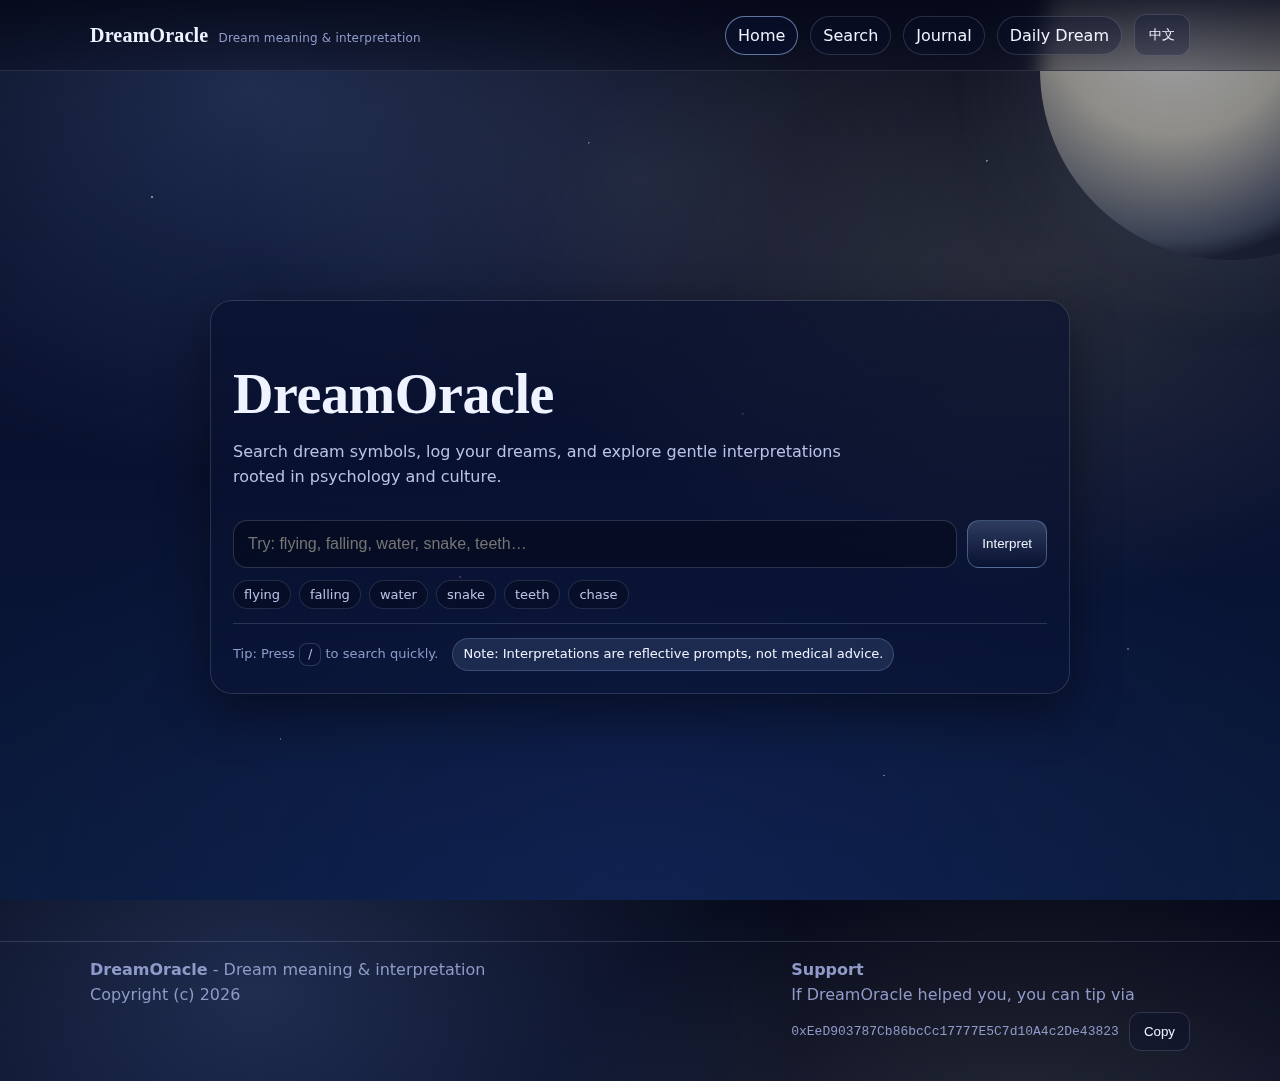
<file: index.html>
<!doctype html>
<html lang="en">
<head>
  <meta charset="utf-8" />
  <meta name="viewport" content="width=device-width, initial-scale=1" />
  <title>DreamOracle 🌙 | Dream Meaning & Interpretation</title>
  <meta name="description" content="DreamOracle helps you explore dream meanings with psychological and cultural interpretations. Search symbols, keep a dream journal, and get a daily prompt." />
  <link rel="stylesheet" href="./assets/css/styles.css" />
</head>
<body>
  <div class="sky" aria-hidden="true"><div class="twinkle"></div></div>
  <div class="moon" aria-hidden="true"></div>

  <header class="header">
    <div class="container">
      <nav class="nav" aria-label="Primary">
        <a class="brand" href="./index.html">
          <span class="name">DreamOracle</span>
          <span class="tag" data-i18n="brand_tag">Dream meaning &amp; interpretation</span>
        </a>
        <div class="navlinks">
          <a class="pill" data-nav="home" href="./index.html" data-i18n="nav_home">Home</a>
          <a class="pill" data-nav="search" href="./search.html" data-i18n="nav_search">Search</a>
          <a class="pill" data-nav="journal" href="./journal.html" data-i18n="nav_journal">Journal</a>
          <a class="pill" data-nav="random" href="./random.html" data-i18n="nav_random">Daily Dream</a>
          <button class="btn secondary" type="button" data-lang-toggle data-i18n-title="nav_lang" title="中文">中文</button>
        </div>
      </nav>
    </div>
  </header>

  <main class="main">
    <div class="container">
      <section class="center">
        <div class="card searchbox fade-in">
          <div class="hero">
            <h1 data-i18n="home_title">DreamOracle</h1>
            <p data-i18n="home_sub">Search dream symbols, log your dreams, and explore gentle interpretations rooted in psychology and culture.</p>
          </div>

          <form class="field" action="./search.html" method="get">
            <input class="input" name="q" autocomplete="off" spellcheck="false" data-i18n="home_placeholder" data-i18n-placeholder placeholder="Try: flying, falling, water, snake, teeth…" />
            <button class="btn" type="submit" data-i18n="home_go">Interpret</button>
          </form>

          <div class="chips" aria-label="Examples">
            <a class="chip" href="./search.html?q=flying">flying</a>
            <a class="chip" href="./search.html?q=falling">falling</a>
            <a class="chip" href="./search.html?q=water">water</a>
            <a class="chip" href="./search.html?q=snake">snake</a>
            <a class="chip" href="./search.html?q=teeth">teeth</a>
            <a class="chip" href="./search.html?q=chase">chase</a>
          </div>

          <div class="hr"></div>
          <div class="small">
            <span data-i18n="home_hint">Tip: Press</span> <span class="kbd">/</span> <span data-i18n="home_hint2">to search quickly.</span>
            <span style="margin-left:10px" class="badge" data-i18n="disclaimer">Note: Interpretations are reflective prompts, not medical advice.</span>
          </div>
        </div>
      </section>
    </div>
  </main>

  <footer class="footer">
    <div class="container">
      <div class="row">
        <div>
          <div><strong>DreamOracle</strong> - <span data-i18n="brand_tag">Dream meaning &amp; interpretation</span></div>
          <div style="margin-top:6px">Copyright (c) <span id="y"></span></div>
        </div>
        <div class="donate">
          <div><strong data-i18n="donate_title">Support</strong></div>
          <div style="margin-top:6px">
            <span data-i18n="donate_text">If DreamOracle helped you, you can tip via</span>
          </div>
          <div style="margin-top:8px; display:flex; gap:10px; flex-wrap:wrap; align-items:center">
            <code data-donate-addr>0xEeD903787Cb86bcCc17777E5C7d10A4c2De43823</code>
            <button class="btn secondary" type="button" data-donate-copy data-i18n="donate_copy">Copy</button>
          </div>
        </div>
      </div>
    </div>
  </footer>

  <script src="./assets/js/app.js"></script>
  <script>
    document.getElementById('y').textContent = String(new Date().getFullYear());
    // quick focus with '/' like many search sites
    window.addEventListener('keydown', (e) => {
      if (e.key === '/' && !e.metaKey && !e.ctrlKey && !e.altKey) {
        const el = document.querySelector('input[name="q"]');
        if (el && document.activeElement !== el) {
          e.preventDefault();
          el.focus();
        }
      }
    });
  </script>
</body>
</html>
</file>
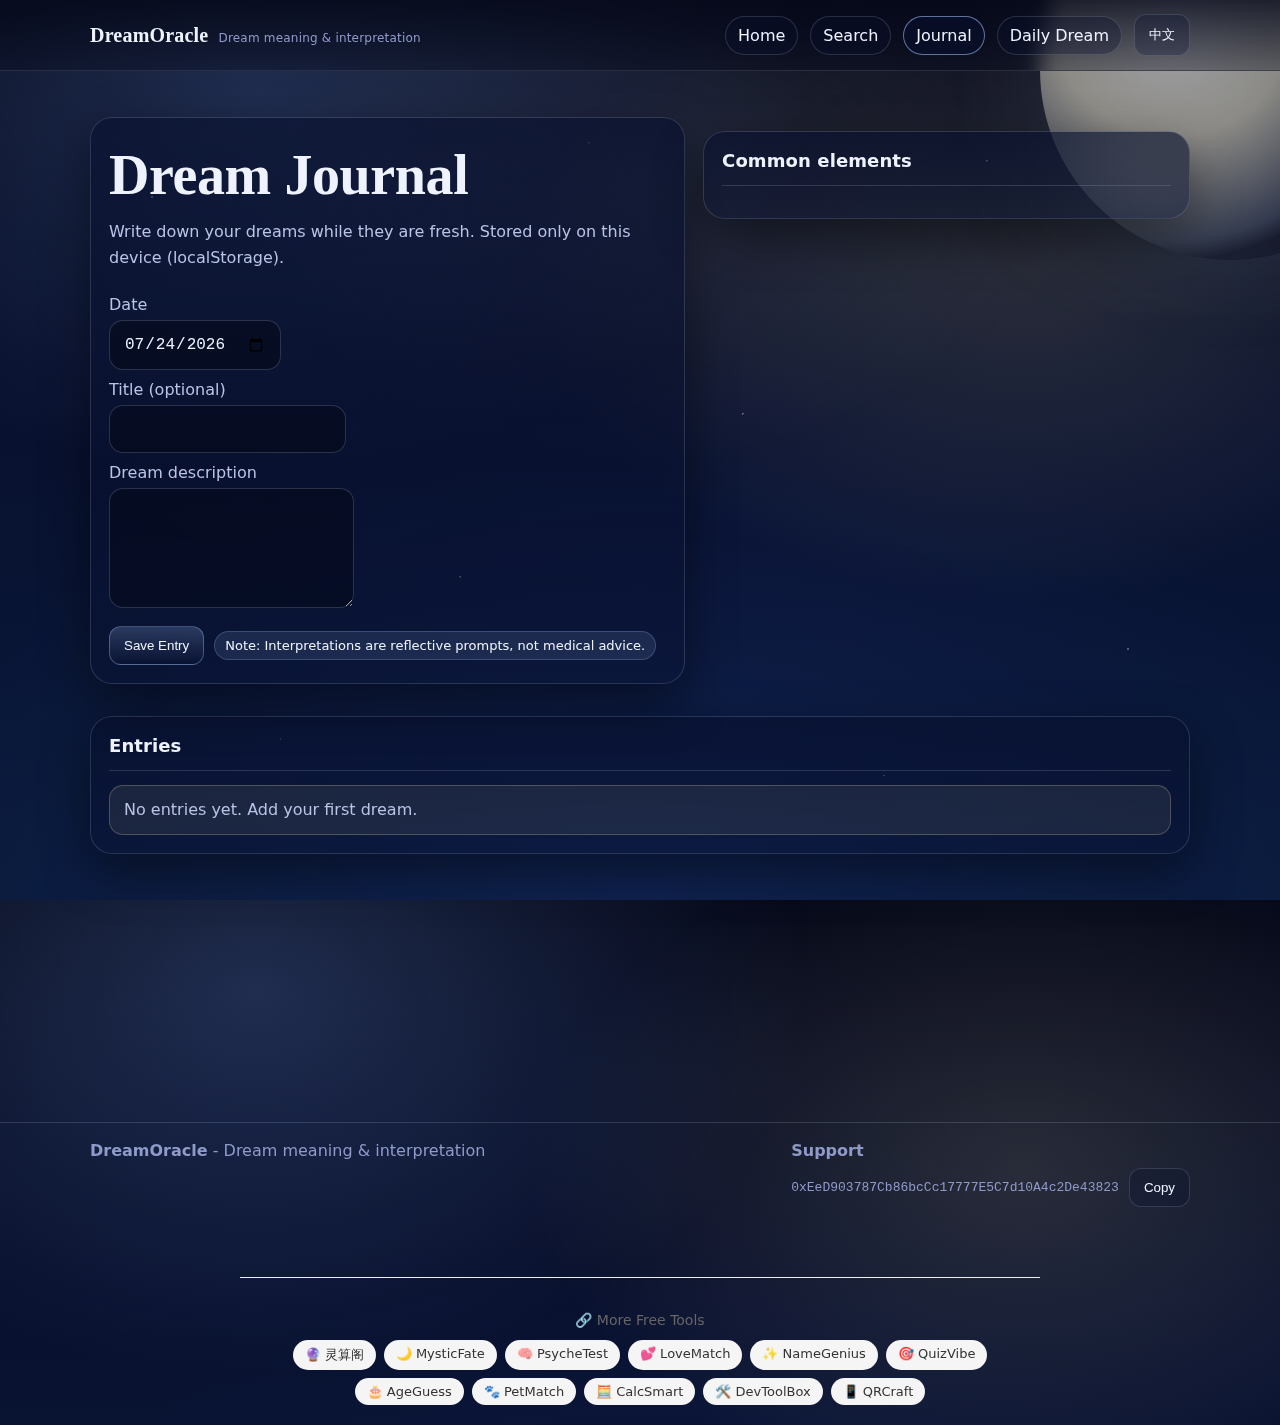
<file: journal.html>
<!doctype html>
<html lang="en">
<head>
  <meta charset="utf-8" />
  <meta name="viewport" content="width=device-width, initial-scale=1" />
  <title>DreamOracle 🌙 | Dream Journal</title>
  <meta name="description" content="Private dream journal stored on your device. Browse by date and see common elements." />
  <link rel="stylesheet" href="./assets/css/styles.css" />
    <meta property="og:title" content="DreamOracle 🌙 | Dream Journal">
    <meta property="og:description" content="Private dream journal stored on your device. Browse by date and see common elements.">
    <meta property="og:type" content="website">
    <meta property="og:url" content="https://rorojiao.github.io/dreamoracle/journal.html">
    <link rel="canonical" href="https://rorojiao.github.io/dreamoracle/journal.html">
    <script type="application/ld+json">
    {
        "@context": "https://schema.org",
        "@type": "WebApplication",
        "name": "DreamOracle 🌙 | Dream Journal",
        "description": "Private dream journal stored on your device. Browse by date and see common elements.",
        "url": "https://rorojiao.github.io/dreamoracle/journal.html",
        "applicationCategory": "UtilityApplication",
        "operatingSystem": "All",
        "offers": { "@type": "Offer", "price": "0", "priceCurrency": "USD" }
    }
    </script>
</head>
<body>
  <div class="sky" aria-hidden="true"><div class="twinkle"></div></div>
  <div class="moon" aria-hidden="true"></div>

  <header class="header">
    <div class="container">
      <nav class="nav" aria-label="Primary">
        <a class="brand" href="./index.html">
          <span class="name">DreamOracle</span>
          <span class="tag" data-i18n="brand_tag">Dream meaning &amp; interpretation</span>
        </a>
        <div class="navlinks">
          <a class="pill" data-nav="home" href="./index.html" data-i18n="nav_home">Home</a>
          <a class="pill" data-nav="search" href="./search.html" data-i18n="nav_search">Search</a>
          <a class="pill" data-nav="journal" href="./journal.html" data-i18n="nav_journal">Journal</a>
          <a class="pill" data-nav="random" href="./random.html" data-i18n="nav_random">Daily Dream</a>
          <button class="btn secondary" type="button" data-lang-toggle data-i18n-title="nav_lang" title="中文">中文</button>
        </div>
      </nav>
    </div>
  </header>

  <main class="main">
    <div class="container">
      <section class="grid">
        <div class="card form fade-in">
          <div class="hero" style="padding-top:10px">
            <h1 data-i18n="journal_title">Dream Journal</h1>
            <p data-i18n="journal_sub">Write down your dreams while they are fresh. Stored only on this device (localStorage).</p>
          </div>

          <form id="dreamForm">
            <label for="date" data-i18n="journal_date">Date</label>
            <input class="input" id="date" name="date" type="date" required />

            <label for="title" data-i18n="journal_title2">Title (optional)</label>
            <input class="input" id="title" name="title" type="text" maxlength="90" />

            <label for="text" data-i18n="journal_text">Dream description</label>
            <textarea class="input textarea" id="text" name="text" required></textarea>

            <div style="display:flex; gap:10px; align-items:center; margin-top:14px; flex-wrap:wrap">
              <button class="btn" type="submit" data-i18n="journal_save">Save Entry</button>
              <span id="saved" class="small" style="display:none" data-i18n="journal_saved">Saved.</span>
              <span class="badge" data-i18n="disclaimer">Note: Interpretations are reflective prompts, not medical advice.</span>
            </div>
          </form>
        </div>

        <aside class="section">
          <div class="card form fade-in">
            <h2 data-i18n="journal_stats">Common elements</h2>
            <div class="small" style="margin-top:8px" id="statsHint"></div>
            <div class="hr"></div>
            <div class="bars" id="bars"></div>
          </div>
        </aside>
      </section>

      <section class="section" style="margin-top:18px">
        <div class="card form fade-in">
          <h2 data-i18n="journal_list">Entries</h2>
          <div class="hr"></div>
          <div id="none" class="notice" style="display:none" data-i18n="journal_none">No entries yet. Add your first dream.</div>
          <table class="table" id="table" style="display:none">
            <thead>
              <tr>
                <th style="width:110px">Date</th>
                <th>Title</th>
                <th>Preview</th>
                <th style="width:120px">Tags</th>
                <th style="width:96px"></th>
              </tr>
            </thead>
            <tbody id="tbody"></tbody>
          </table>
        </div>
      </section>
    </div>
  </main>

<!-- AADS Crypto Ad -->
<div id="aads-ad" style="text-align:center;margin:20px auto;max-width:728px;">
  <!-- Ad unit will be inserted after AADS registration -->

  <iframe data-aa="2427662" src="//acceptable.a-ads.com/2427662/?size=Adaptive" style="border:0; padding:0; width:100%; height:auto; min-height:60px; overflow:hidden; display:block; margin:auto;"></iframe>
</div>
  <footer class="footer">
    <div class="container">
      <div class="row">
        <div>
          <div><strong>DreamOracle</strong> - <span data-i18n="brand_tag">Dream meaning &amp; interpretation</span></div>
        </div>
        <div class="donate">
          <div><strong data-i18n="donate_title">Support</strong></div>
          <div style="margin-top:8px; display:flex; gap:10px; flex-wrap:wrap; align-items:center">
            <code data-donate-addr>0xEeD903787Cb86bcCc17777E5C7d10A4c2De43823</code>
            <button class="btn secondary" type="button" data-donate-copy data-i18n="donate_copy">Copy</button>
          </div>
        </div>
      </div>
    </div>
  </footer>

  <script src="./assets/js/app.js"></script>
  <script>
    const $date = document.getElementById('date');
    const $title = document.getElementById('title');
    const $text = document.getElementById('text');
    const $saved = document.getElementById('saved');
    const $none = document.getElementById('none');
    const $table = document.getElementById('table');
    const $tbody = document.getElementById('tbody');
    const $bars = document.getElementById('bars');
    const $statsHint = document.getElementById('statsHint');

    $date.value = DO.todayISO();

    let SYMBOLS = [];
    let KEYSET = new Set();

    function extractTags(text) {
      const hay = String(text || '').toLowerCase();
      const hits = [];
      for (const k of KEYSET) {
        if (k.length < 3) continue;
        if (hay.includes(k)) hits.push(k);
      }
      // keep stable, short
      return hits.slice(0, 8);
    }

    function fmtEntry(e) {
      const title = e.title ? e.title : '-';
      const preview = (e.text || '').replace(/\s+/g, ' ').trim().slice(0, 110);
      const tags = (e.tags || []).slice(0, 4).join(', ');
      return `
        <tr>
          <td>${DO.escapeHtml(e.date)}</td>
          <td>${DO.escapeHtml(title)}</td>
          <td>${DO.escapeHtml(preview)}</td>
          <td>${DO.escapeHtml(tags)}</td>
          <td>
            <button class="btn secondary" type="button" data-del="${DO.escapeHtml(e.id)}" data-i18n="journal_delete">${DO.t('journal_delete')}</button>
          </td>
        </tr>
      `;
    }

    function renderList() {
      const entries = DO.readJournal().slice().sort((a,b) => String(b.date).localeCompare(String(a.date)));
      if (entries.length === 0) {
        $none.style.display = 'block';
        $table.style.display = 'none';
        $tbody.innerHTML = '';
      } else {
        $none.style.display = 'none';
        $table.style.display = 'table';
        $tbody.innerHTML = entries.map(fmtEntry).join('');
      }
      renderStats(entries);
    }

    function renderStats(entries) {
      const freq = new Map();
      for (const e of entries) {
        for (const t of (e.tags || [])) {
          freq.set(t, (freq.get(t) || 0) + 1);
        }
      }
      const items = Array.from(freq.entries()).sort((a,b) => b[1] - a[1]).slice(0, 10);
      const max = items.length ? items[0][1] : 1;

      const lang = DO.getLang();
      function label(key) {
        const s = SYMBOLS.find(x => x.key === key);
        if (!s) return key;
        return lang === 'zh' ? (s.name_zh || key) : (s.name_en || key);
      }

      if (entries.length === 0) {
        $statsHint.textContent = '';
      } else {
        $statsHint.textContent = `${entries.length} ${entries.length === 1 ? 'entry' : 'entries'} on this device.`;
      }

      $bars.innerHTML = items.map(([k,c]) => {
        const pct = Math.round((c / max) * 100);
        return `
          <div class="bar">
            <div class="name">${DO.escapeHtml(label(k))}</div>
            <div class="track"><div class="fill" style="width:${pct}%"></div></div>
            <div class="count">${c}</div>
          </div>
        `;
      }).join('');
    }

    document.getElementById('dreamForm').addEventListener('submit', (e) => {
      e.preventDefault();
      const entry = {
        id: DO.id(),
        date: $date.value,
        title: $title.value.trim(),
        text: $text.value.trim(),
        tags: extractTags(($title.value || '') + ' ' + ($text.value || '')),
        createdAt: new Date().toISOString()
      };
      const entries = DO.readJournal();
      entries.push(entry);
      DO.writeJournal(entries);

      $saved.style.display = 'inline';
      setTimeout(() => ($saved.style.display = 'none'), 1000);

      $title.value = '';
      $text.value = '';
      renderList();
    });

    $tbody.addEventListener('click', (e) => {
      const btn = e.target.closest('[data-del]');
      if (!btn) return;
      const id = btn.getAttribute('data-del');
      const entries = DO.readJournal().filter(x => x.id !== id);
      DO.writeJournal(entries);
      renderList();
    });

    window.addEventListener('dreamoracle:lang', () => renderList());

    (async () => {
      try {
        SYMBOLS = await DO.loadSymbols();
        KEYSET = new Set(SYMBOLS.map(s => String(s.key || '').toLowerCase()).filter(Boolean));
      } catch (_) {
        SYMBOLS = [];
        KEYSET = new Set();
      }
      renderList();
    })();
  </script>
<!-- internal-links-start -->
<div style="max-width:800px;margin:40px auto;padding:20px;text-align:center;border-top:1px solid #eee;">
  <p style="font-size:14px;color:#666;margin-bottom:12px;">🔗 More Free Tools</p>
  <div style="display:flex;flex-wrap:wrap;justify-content:center;gap:8px;">
    <a href="https://rorojiao.github.io/fortune-tools/" target="_blank" rel="noopener" style="display:inline-block;padding:6px 12px;background:#f5f5f5;border-radius:16px;text-decoration:none;color:#333;font-size:13px;">🔮 灵算阁</a>
    <a href="https://rorojiao.github.io/mysticfate/" target="_blank" rel="noopener" style="display:inline-block;padding:6px 12px;background:#f5f5f5;border-radius:16px;text-decoration:none;color:#333;font-size:13px;">🌙 MysticFate</a>
    <a href="https://rorojiao.github.io/psychetest/" target="_blank" rel="noopener" style="display:inline-block;padding:6px 12px;background:#f5f5f5;border-radius:16px;text-decoration:none;color:#333;font-size:13px;">🧠 PsycheTest</a>
    <a href="https://rorojiao.github.io/lovematch/" target="_blank" rel="noopener" style="display:inline-block;padding:6px 12px;background:#f5f5f5;border-radius:16px;text-decoration:none;color:#333;font-size:13px;">💕 LoveMatch</a>
    <a href="https://rorojiao.github.io/namegenius/" target="_blank" rel="noopener" style="display:inline-block;padding:6px 12px;background:#f5f5f5;border-radius:16px;text-decoration:none;color:#333;font-size:13px;">✨ NameGenius</a>
    <a href="https://rorojiao.github.io/quizvibe/" target="_blank" rel="noopener" style="display:inline-block;padding:6px 12px;background:#f5f5f5;border-radius:16px;text-decoration:none;color:#333;font-size:13px;">🎯 QuizVibe</a>
    <a href="https://rorojiao.github.io/ageguess/" target="_blank" rel="noopener" style="display:inline-block;padding:6px 12px;background:#f5f5f5;border-radius:16px;text-decoration:none;color:#333;font-size:13px;">🎂 AgeGuess</a>
    <a href="https://rorojiao.github.io/petmatch/" target="_blank" rel="noopener" style="display:inline-block;padding:6px 12px;background:#f5f5f5;border-radius:16px;text-decoration:none;color:#333;font-size:13px;">🐾 PetMatch</a>
    <a href="https://rorojiao.github.io/calcsmart/" target="_blank" rel="noopener" style="display:inline-block;padding:6px 12px;background:#f5f5f5;border-radius:16px;text-decoration:none;color:#333;font-size:13px;">🧮 CalcSmart</a>
    <a href="https://rorojiao.github.io/devtoolbox/" target="_blank" rel="noopener" style="display:inline-block;padding:6px 12px;background:#f5f5f5;border-radius:16px;text-decoration:none;color:#333;font-size:13px;">🛠️ DevToolBox</a>
    <a href="https://rorojiao.github.io/qrcraft/" target="_blank" rel="noopener" style="display:inline-block;padding:6px 12px;background:#f5f5f5;border-radius:16px;text-decoration:none;color:#333;font-size:13px;">📱 QRCraft</a>  </div>
</div>
<!-- internal-links-end -->
<!-- Analytics -->
<script>
(function(){var s=location.hostname,p=location.pathname;new Image().src="http://10.10.29.67:9876/hit?s="+encodeURIComponent(s)+"&p="+encodeURIComponent(p)+"&t="+Date.now();})()
</script>
</body>
</html>
</file>
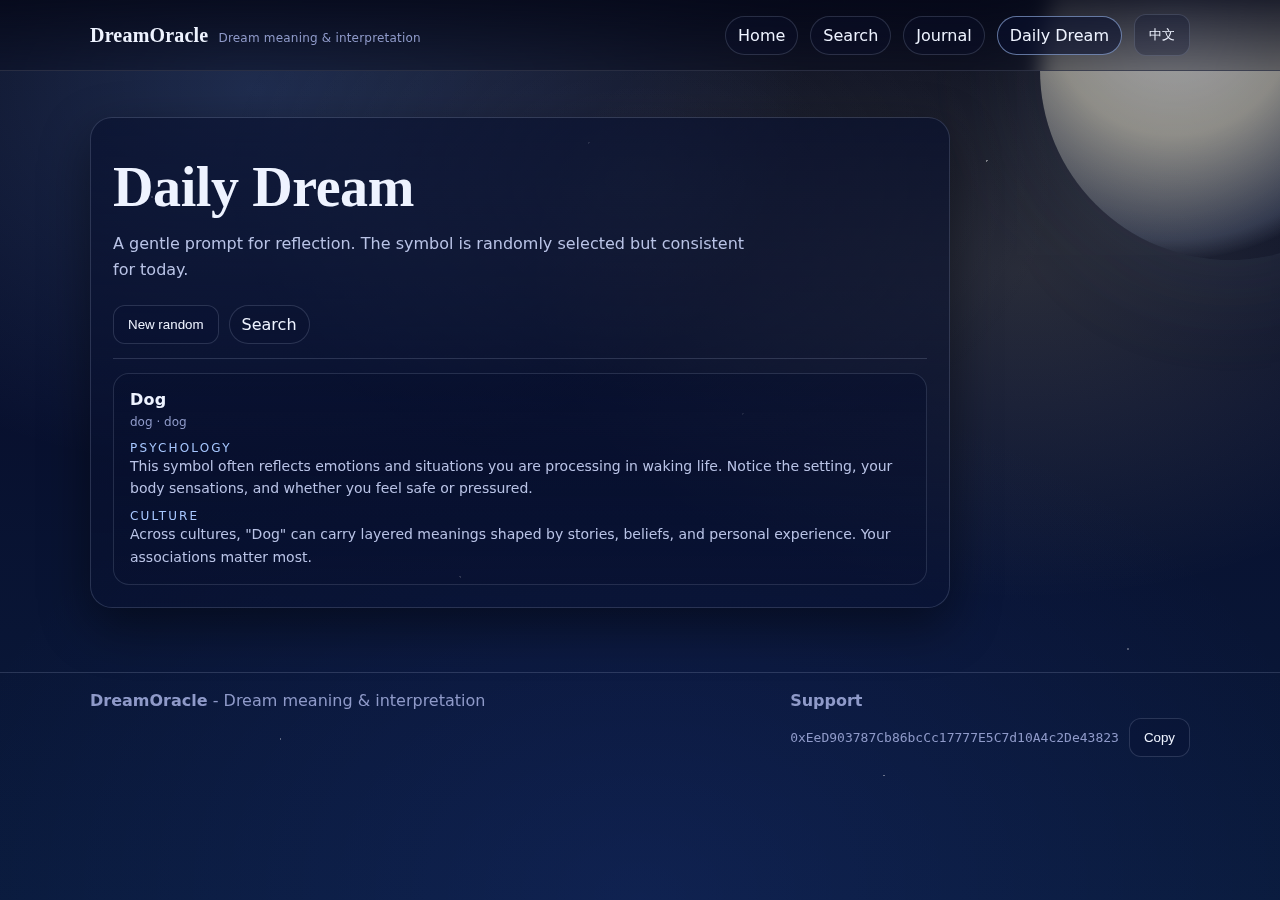
<file: random.html>
<!doctype html>
<html lang="en">
<head>
  <meta charset="utf-8" />
  <meta name="viewport" content="width=device-width, initial-scale=1" />
  <title>DreamOracle 🌙 | Daily Dream</title>
  <meta name="description" content="A daily random dream symbol with gentle psychological and cultural interpretation." />
  <link rel="stylesheet" href="./assets/css/styles.css" />
    <meta property="og:title" content="DreamOracle 🌙 | Daily Dream">
    <meta property="og:description" content="A daily random dream symbol with gentle psychological and cultural interpretation.">
    <meta property="og:type" content="website">
    <meta property="og:url" content="https://rorojiao.github.io/dreamoracle/random.html">
    <link rel="canonical" href="https://rorojiao.github.io/dreamoracle/random.html">
    <script type="application/ld+json">
    {
        "@context": "https://schema.org",
        "@type": "WebApplication",
        "name": "DreamOracle 🌙 | Daily Dream",
        "description": "A daily random dream symbol with gentle psychological and cultural interpretation.",
        "url": "https://rorojiao.github.io/dreamoracle/random.html",
        "applicationCategory": "UtilityApplication",
        "operatingSystem": "All",
        "offers": { "@type": "Offer", "price": "0", "priceCurrency": "USD" }
    }
    </script>
</head>
<body>
  <div class="sky" aria-hidden="true"><div class="twinkle"></div></div>
  <div class="moon" aria-hidden="true"></div>

  <header class="header">
    <div class="container">
      <nav class="nav" aria-label="Primary">
        <a class="brand" href="./index.html">
          <span class="name">DreamOracle</span>
          <span class="tag" data-i18n="brand_tag">Dream meaning &amp; interpretation</span>
        </a>
        <div class="navlinks">
          <a class="pill" data-nav="home" href="./index.html" data-i18n="nav_home">Home</a>
          <a class="pill" data-nav="search" href="./search.html" data-i18n="nav_search">Search</a>
          <a class="pill" data-nav="journal" href="./journal.html" data-i18n="nav_journal">Journal</a>
          <a class="pill" data-nav="random" href="./random.html" data-i18n="nav_random">Daily Dream</a>
          <button class="btn secondary" type="button" data-lang-toggle data-i18n-title="nav_lang" title="中文">中文</button>
        </div>
      </nav>
    </div>
  </header>

  <main class="main">
    <div class="container">
      <section class="card searchbox fade-in" style="padding:22px">
        <div class="hero" style="padding-top:18px">
          <h1 data-i18n="random_title">Daily Dream</h1>
          <p data-i18n="random_sub">A gentle prompt for reflection. The symbol is randomly selected but consistent for today.</p>
        </div>

        <div style="display:flex; gap:10px; flex-wrap:wrap; align-items:center; margin-top:8px">
          <button class="btn secondary" type="button" id="refresh" data-i18n="random_refresh">New random</button>
          <a class="pill" id="toSearch" href="./search.html" data-i18n="nav_search">Search</a>
        </div>

        <div class="hr"></div>
        <div id="box"></div>
      </section>
    </div>
  </main>

  <footer class="footer">
    <div class="container">
      <div class="row">
        <div>
          <div><strong>DreamOracle</strong> - <span data-i18n="brand_tag">Dream meaning &amp; interpretation</span></div>
        </div>
        <div class="donate">
          <div><strong data-i18n="donate_title">Support</strong></div>
          <div style="margin-top:8px; display:flex; gap:10px; flex-wrap:wrap; align-items:center">
            <code data-donate-addr>0xEeD903787Cb86bcCc17777E5C7d10A4c2De43823</code>
            <button class="btn secondary" type="button" data-donate-copy data-i18n="donate_copy">Copy</button>
          </div>
        </div>
      </div>
    </div>
  </footer>

  <script src="./assets/js/app.js"></script>
  <script>
    const $box = document.getElementById('box');
    const $refresh = document.getElementById('refresh');
    const $toSearch = document.getElementById('toSearch');

    function daySeed() {
      const d = new Date();
      return `${d.getFullYear()}-${String(d.getMonth()+1).padStart(2,'0')}-${String(d.getDate()).padStart(2,'0')}`;
    }

    function hash(s) {
      let h = 2166136261;
      for (let i = 0; i < s.length; i++) {
        h ^= s.charCodeAt(i);
        h = Math.imul(h, 16777619);
      }
      return (h >>> 0);
    }

    function pick(symbols, salt) {
      const seed = hash(daySeed() + ':' + salt);
      return symbols[seed % symbols.length];
    }

    function render(symbol) {
      const lang = DO.getLang();
      const name = lang === 'zh' ? symbol.name_zh : symbol.name_en;
      const kw = lang === 'zh' ? symbol.keywords_zh : symbol.keywords_en;
      const psych = lang === 'zh' ? symbol.psych_zh : symbol.psych_en;
      const culture = lang === 'zh' ? symbol.culture_zh : symbol.culture_en;
      $toSearch.href = `./search.html?q=${encodeURIComponent(symbol.key)}`;

      $box.innerHTML = `
        <article class="symbol fade-in">
          <h3>${DO.escapeHtml(name)}</h3>
          <div class="meta">${DO.escapeHtml(symbol.key)}${kw && kw.length ? ' · ' + DO.escapeHtml(kw.slice(0, 6).join(', ')) : ''}</div>
          <div class="cols">
            <div>
              <div class="label">${DO.escapeHtml(DO.t('label_psych'))}</div>
              <div class="text">${DO.escapeHtml(psych)}</div>
            </div>
            <div>
              <div class="label">${DO.escapeHtml(DO.t('label_culture'))}</div>
              <div class="text">${DO.escapeHtml(culture)}</div>
            </div>
          </div>
        </article>
      `;
    }

    let SYMBOLS = [];
    let salt = '0';

    async function boot() {
      SYMBOLS = await DO.loadSymbols();
      render(pick(SYMBOLS, salt));
    }

    window.addEventListener('dreamoracle:lang', () => {
      if (!SYMBOLS.length) return;
      render(pick(SYMBOLS, salt));
    });

    $refresh.addEventListener('click', () => {
      salt = String(Number(salt) + 1);
      if (!SYMBOLS.length) return;
      render(pick(SYMBOLS, salt));
    });

    boot().catch(err => {
      $box.textContent = String(err && err.message ? err.message : err);
    });
  </script>
</body>
</html>
</file>
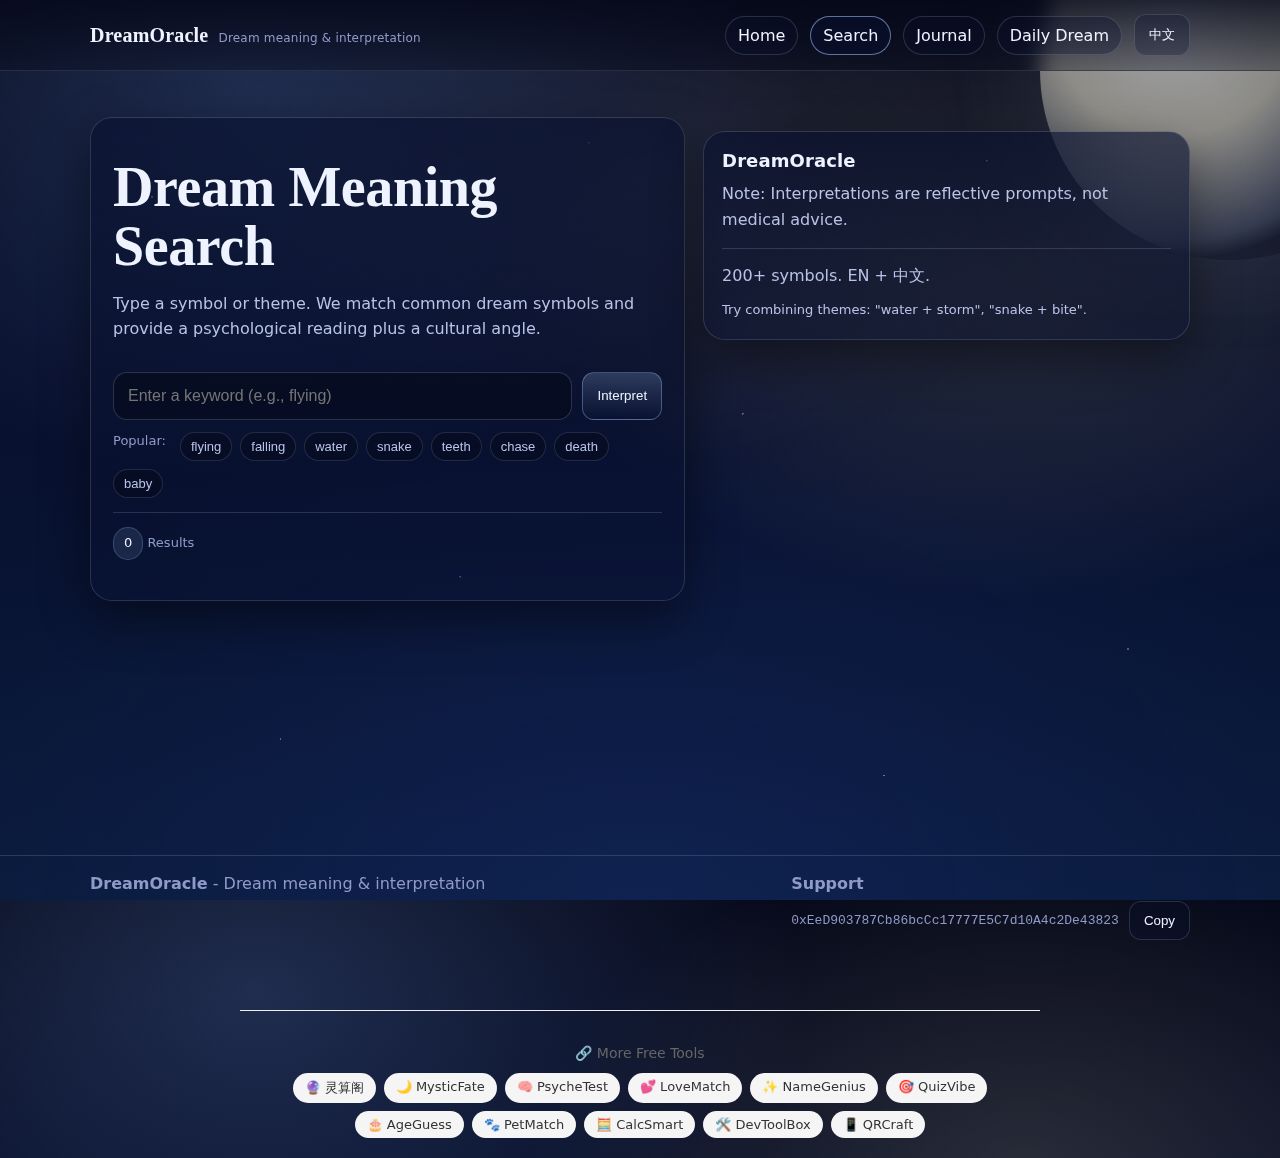
<file: search.html>
<!doctype html>
<html lang="en">
<head>
  <meta charset="utf-8" />
  <meta name="viewport" content="width=device-width, initial-scale=1" />
  <title>DreamOracle 🌙 | Dream Meaning Search</title>
  <meta name="description" content="Search 200+ common dream symbols and get psychological and cultural interpretations." />
  <link rel="stylesheet" href="./assets/css/styles.css" />
    <meta property="og:title" content="DreamOracle 🌙 | Dream Meaning Search">
    <meta property="og:description" content="Search 200+ common dream symbols and get psychological and cultural interpretations.">
    <meta property="og:type" content="website">
    <meta property="og:url" content="https://rorojiao.github.io/dreamoracle/search.html">
    <link rel="canonical" href="https://rorojiao.github.io/dreamoracle/search.html">
    <script type="application/ld+json">
    {
        "@context": "https://schema.org",
        "@type": "WebApplication",
        "name": "DreamOracle 🌙 | Dream Meaning Search",
        "description": "Search 200+ common dream symbols and get psychological and cultural interpretations.",
        "url": "https://rorojiao.github.io/dreamoracle/search.html",
        "applicationCategory": "UtilityApplication",
        "operatingSystem": "All",
        "offers": { "@type": "Offer", "price": "0", "priceCurrency": "USD" }
    }
    </script>
</head>
<body>
  <div class="sky" aria-hidden="true"><div class="twinkle"></div></div>
  <div class="moon" aria-hidden="true"></div>

  <header class="header">
    <div class="container">
      <nav class="nav" aria-label="Primary">
        <a class="brand" href="./index.html">
          <span class="name">DreamOracle</span>
          <span class="tag" data-i18n="brand_tag">Dream meaning &amp; interpretation</span>
        </a>
        <div class="navlinks">
          <a class="pill" data-nav="home" href="./index.html" data-i18n="nav_home">Home</a>
          <a class="pill" data-nav="search" href="./search.html" data-i18n="nav_search">Search</a>
          <a class="pill" data-nav="journal" href="./journal.html" data-i18n="nav_journal">Journal</a>
          <a class="pill" data-nav="random" href="./random.html" data-i18n="nav_random">Daily Dream</a>
          <button class="btn secondary" type="button" data-lang-toggle data-i18n-title="nav_lang" title="中文">中文</button>
        </div>
      </nav>
    </div>
  </header>

  <main class="main">
    <div class="container">
      <section class="grid">
        <div class="card searchbox fade-in">
          <div class="hero" style="padding-top:18px">
            <h1 data-i18n="search_title">Dream Meaning Search</h1>
            <p data-i18n="search_sub">Type a symbol or theme. We match common dream symbols and provide a psychological reading plus a cultural angle.</p>
          </div>

          <form class="field" id="searchForm">
            <input class="input" id="q" name="q" autocomplete="off" spellcheck="false" data-i18n="search_placeholder" data-i18n-placeholder placeholder="Enter a keyword (e.g., flying)" />
            <button class="btn" type="submit" data-i18n="home_go">Interpret</button>
          </form>

          <div class="chips" id="chips" aria-label="Examples">
            <span class="small" style="margin-right:6px" data-i18n="search_examples">Popular:</span>
            <button class="chip" type="button" data-q="flying">flying</button>
            <button class="chip" type="button" data-q="falling">falling</button>
            <button class="chip" type="button" data-q="water">water</button>
            <button class="chip" type="button" data-q="snake">snake</button>
            <button class="chip" type="button" data-q="teeth">teeth</button>
            <button class="chip" type="button" data-q="chase">chase</button>
            <button class="chip" type="button" data-q="death">death</button>
            <button class="chip" type="button" data-q="baby">baby</button>
          </div>

          <div class="hr"></div>
          <div class="small"><span class="badge" id="count">0</span> <span data-i18n="search_count">Results</span></div>

          <div class="results" id="results" aria-live="polite"></div>
          <div id="empty" class="notice" style="display:none; margin-top:14px" data-i18n="search_empty">No matches. Try a broader keyword, or a synonym.</div>
        </div>

        <aside class="section">
          <div class="card form fade-in" style="padding:18px">
            <h2 style="margin:0">DreamOracle</h2>
            <p style="margin:10px 0 0" data-i18n="disclaimer">Note: Interpretations are reflective prompts, not medical advice.</p>
            <div class="hr"></div>
            <p style="margin:0">200+ symbols. EN + 中文.</p>
            <p style="margin:10px 0 0" class="small">Try combining themes: "water + storm", "snake + bite".</p>
          </div>
        </aside>
      </section>
    </div>
  </main>

<!-- AADS Crypto Ad -->
<div id="aads-ad" style="text-align:center;margin:20px auto;max-width:728px;">
  <!-- Ad unit will be inserted after AADS registration -->

  <iframe data-aa="2427662" src="//acceptable.a-ads.com/2427662/?size=Adaptive" style="border:0; padding:0; width:100%; height:auto; min-height:60px; overflow:hidden; display:block; margin:auto;"></iframe>
</div>
  <footer class="footer">
    <div class="container">
      <div class="row">
        <div>
          <div><strong>DreamOracle</strong> - <span data-i18n="brand_tag">Dream meaning &amp; interpretation</span></div>
        </div>
        <div class="donate">
          <div><strong data-i18n="donate_title">Support</strong></div>
          <div style="margin-top:8px; display:flex; gap:10px; flex-wrap:wrap; align-items:center">
            <code data-donate-addr>0xEeD903787Cb86bcCc17777E5C7d10A4c2De43823</code>
            <button class="btn secondary" type="button" data-donate-copy data-i18n="donate_copy">Copy</button>
          </div>
        </div>
      </div>
    </div>
  </footer>

  <script src="./assets/js/app.js"></script>
  <script>
    const $q = document.getElementById('q');
    const $results = document.getElementById('results');
    const $empty = document.getElementById('empty');
    const $count = document.getElementById('count');
    const $form = document.getElementById('searchForm');

    function card(symbol, lang) {
      const name = lang === 'zh' ? symbol.name_zh : symbol.name_en;
      const kw = lang === 'zh' ? symbol.keywords_zh : symbol.keywords_en;
      const psych = lang === 'zh' ? symbol.psych_zh : symbol.psych_en;
      const culture = lang === 'zh' ? symbol.culture_zh : symbol.culture_en;
      const meta = (lang === 'zh' ? symbol.key : symbol.key) + (kw && kw.length ? ' · ' + kw.slice(0, 5).join(', ') : '');
      return `
        <article class="symbol fade-in">
          <h3>${DO.escapeHtml(name)}</h3>
          <div class="meta">${DO.escapeHtml(meta)}</div>
          <div class="cols">
            <div>
              <div class="label">${DO.escapeHtml(DO.t('label_psych'))}</div>
              <div class="text">${DO.escapeHtml(psych)}</div>
            </div>
            <div>
              <div class="label">${DO.escapeHtml(DO.t('label_culture'))}</div>
              <div class="text">${DO.escapeHtml(culture)}</div>
            </div>
            <div>
              <div class="label">${DO.escapeHtml(DO.t('label_keywords'))}</div>
              <div class="text">${DO.escapeHtml((kw || []).join(', '))}</div>
            </div>
          </div>
        </article>
      `;
    }

    let SYMBOLS = [];

    function match(symbol, q) {
      if (!q) return false;
      const lang = DO.getLang();
      const hay = [
        symbol.key,
        symbol.name_en,
        symbol.name_zh,
        (symbol.keywords_en || []).join(' '),
        (symbol.keywords_zh || []).join(' '),
        symbol.psych_en,
        symbol.psych_zh,
        symbol.culture_en,
        symbol.culture_zh
      ].join(' ').toLowerCase();

      const qq = q.toLowerCase();
      if (hay.includes(qq)) return true;
      // simple multi-term matching
      const parts = qq.split(/\s+/).filter(Boolean);
      if (parts.length >= 2) {
        return parts.every(p => hay.includes(p));
      }
      return false;
    }

    function render(q) {
      const lang = DO.getLang();
      const nq = DO.normalize(q);
      const res = nq ? SYMBOLS.filter(s => match(s, nq)).slice(0, 40) : [];
      $results.innerHTML = res.map(s => card(s, lang)).join('');
      $count.textContent = String(res.length);
      $empty.style.display = (nq && res.length === 0) ? 'block' : 'none';
    }

    function setQuery(q) {
      $q.value = q;
      DO.setQs('q', q);
      render(q);
    }

    window.addEventListener('dreamoracle:lang', () => render($q.value));

    document.getElementById('chips').addEventListener('click', (e) => {
      const btn = e.target.closest('[data-q]');
      if (!btn) return;
      setQuery(btn.getAttribute('data-q') || '');
      $q.focus();
    });

    $form.addEventListener('submit', (e) => {
      e.preventDefault();
      setQuery($q.value);
    });

    (async () => {
      try {
        SYMBOLS = await DO.loadSymbols();
        const start = DO.qs('q');
        if (start) setQuery(start);
      } catch (err) {
        $empty.style.display = 'block';
        $empty.textContent = String(err && err.message ? err.message : err);
      }
    })();

    window.addEventListener('keydown', (e) => {
      if (e.key === '/' && !e.metaKey && !e.ctrlKey && !e.altKey) {
        if (document.activeElement !== $q) {
          e.preventDefault();
          $q.focus();
        }
      }
    });
  </script>
<!-- internal-links-start -->
<div style="max-width:800px;margin:40px auto;padding:20px;text-align:center;border-top:1px solid #eee;">
  <p style="font-size:14px;color:#666;margin-bottom:12px;">🔗 More Free Tools</p>
  <div style="display:flex;flex-wrap:wrap;justify-content:center;gap:8px;">
    <a href="https://rorojiao.github.io/fortune-tools/" target="_blank" rel="noopener" style="display:inline-block;padding:6px 12px;background:#f5f5f5;border-radius:16px;text-decoration:none;color:#333;font-size:13px;">🔮 灵算阁</a>
    <a href="https://rorojiao.github.io/mysticfate/" target="_blank" rel="noopener" style="display:inline-block;padding:6px 12px;background:#f5f5f5;border-radius:16px;text-decoration:none;color:#333;font-size:13px;">🌙 MysticFate</a>
    <a href="https://rorojiao.github.io/psychetest/" target="_blank" rel="noopener" style="display:inline-block;padding:6px 12px;background:#f5f5f5;border-radius:16px;text-decoration:none;color:#333;font-size:13px;">🧠 PsycheTest</a>
    <a href="https://rorojiao.github.io/lovematch/" target="_blank" rel="noopener" style="display:inline-block;padding:6px 12px;background:#f5f5f5;border-radius:16px;text-decoration:none;color:#333;font-size:13px;">💕 LoveMatch</a>
    <a href="https://rorojiao.github.io/namegenius/" target="_blank" rel="noopener" style="display:inline-block;padding:6px 12px;background:#f5f5f5;border-radius:16px;text-decoration:none;color:#333;font-size:13px;">✨ NameGenius</a>
    <a href="https://rorojiao.github.io/quizvibe/" target="_blank" rel="noopener" style="display:inline-block;padding:6px 12px;background:#f5f5f5;border-radius:16px;text-decoration:none;color:#333;font-size:13px;">🎯 QuizVibe</a>
    <a href="https://rorojiao.github.io/ageguess/" target="_blank" rel="noopener" style="display:inline-block;padding:6px 12px;background:#f5f5f5;border-radius:16px;text-decoration:none;color:#333;font-size:13px;">🎂 AgeGuess</a>
    <a href="https://rorojiao.github.io/petmatch/" target="_blank" rel="noopener" style="display:inline-block;padding:6px 12px;background:#f5f5f5;border-radius:16px;text-decoration:none;color:#333;font-size:13px;">🐾 PetMatch</a>
    <a href="https://rorojiao.github.io/calcsmart/" target="_blank" rel="noopener" style="display:inline-block;padding:6px 12px;background:#f5f5f5;border-radius:16px;text-decoration:none;color:#333;font-size:13px;">🧮 CalcSmart</a>
    <a href="https://rorojiao.github.io/devtoolbox/" target="_blank" rel="noopener" style="display:inline-block;padding:6px 12px;background:#f5f5f5;border-radius:16px;text-decoration:none;color:#333;font-size:13px;">🛠️ DevToolBox</a>
    <a href="https://rorojiao.github.io/qrcraft/" target="_blank" rel="noopener" style="display:inline-block;padding:6px 12px;background:#f5f5f5;border-radius:16px;text-decoration:none;color:#333;font-size:13px;">📱 QRCraft</a>  </div>
</div>
<!-- internal-links-end -->
</body>
</html>
</file>
<file: assets/css/styles.css>
:root{
  --bg0:#050819;
  --bg1:#08102e;
  --bg2:#0a1b3d;
  --ink:#eef3ff;
  --muted:#b9c3e6;
  --muted2:#8f9ac9;
  --card:rgba(8,16,46,.58);
  --card2:rgba(8,16,46,.42);
  --line:rgba(210,225,255,.16);
  --accent:#a7c7ff;
  --accent2:#f6e7a6;
  --danger:#ff7aa5;
  --ok:#7af0c2;
  --shadow:0 18px 50px rgba(0,0,0,.45);
  --radius:16px;
  --radius2:22px;
  --font: ui-sans-serif, system-ui, -apple-system, Segoe UI, Roboto, Helvetica, Arial, "Apple Color Emoji","Segoe UI Emoji";
  --serif: ui-serif, Georgia, Cambria, "Times New Roman", Times, serif;
}

*{box-sizing:border-box}
html,body{height:100%}
body{
  margin:0;
  color:var(--ink);
  font-family:var(--font);
  background:radial-gradient(1000px 700px at 20% 10%, rgba(124,170,255,.22), transparent 55%),
             radial-gradient(900px 600px at 80% 30%, rgba(246,231,166,.14), transparent 55%),
             radial-gradient(1200px 900px at 50% 100%, rgba(64,96,255,.10), transparent 60%),
             linear-gradient(180deg, var(--bg0), var(--bg1) 45%, var(--bg2));
  overflow-x:hidden;
}

a{color:inherit; text-decoration:none}

/* starfield */
.sky{
  position:fixed;
  inset:0;
  pointer-events:none;
  z-index:-1;
  overflow:hidden;
}
.sky::before{
  content:"";
  position:absolute;
  inset:-2px;
  background:
    radial-gradient(1px 1px at 12% 22%, rgba(255,255,255,.85) 99%, transparent 100%),
    radial-gradient(1px 1px at 36% 64%, rgba(255,255,255,.65) 99%, transparent 100%),
    radial-gradient(1px 1px at 77% 18%, rgba(255,255,255,.78) 99%, transparent 100%),
    radial-gradient(1px 1px at 88% 72%, rgba(255,255,255,.52) 99%, transparent 100%),
    radial-gradient(1px 1px at 58% 46%, rgba(255,255,255,.60) 99%, transparent 100%),
    radial-gradient(1px 1px at 22% 82%, rgba(255,255,255,.62) 99%, transparent 100%),
    radial-gradient(1px 1px at 46% 16%, rgba(255,255,255,.55) 99%, transparent 100%),
    radial-gradient(1px 1px at 69% 86%, rgba(255,255,255,.70) 99%, transparent 100%);
  opacity:.55;
  filter:blur(.2px);
}
.sky .twinkle{
  position:absolute;
  inset:0;
  background:radial-gradient(700px 500px at 50% 20%, rgba(255,255,255,.07), transparent 60%);
  animation:twinkle 8.5s ease-in-out infinite;
}
@keyframes twinkle{0%,100%{opacity:.30}50%{opacity:.70}}

.moon{
  position:fixed;
  right:-140px;
  top:-120px;
  width:380px;
  height:380px;
  border-radius:999px;
  background:radial-gradient(circle at 35% 35%, rgba(255,255,255,.95), rgba(248,243,220,.82) 35%, rgba(200,220,255,.25) 65%, rgba(0,0,0,0) 71%);
  box-shadow:0 0 120px rgba(167,199,255,.16), 0 0 220px rgba(246,231,166,.08);
  opacity:.65;
  pointer-events:none;
  z-index:-1;
}

.container{width:min(1100px, calc(100% - 40px)); margin:0 auto;}

.header{
  position:sticky;
  top:0;
  backdrop-filter: blur(10px);
  background:linear-gradient(180deg, rgba(5,8,25,.82), rgba(5,8,25,.35));
  border-bottom:1px solid var(--line);
  z-index:20;
}

.nav{
  display:flex;
  align-items:center;
  justify-content:space-between;
  gap:16px;
  padding:14px 0;
}

.brand{
  display:flex;
  align-items:baseline;
  gap:10px;
  letter-spacing:.2px;
}
.brand .name{font-family:var(--serif); font-size:20px; font-weight:700}
.brand .tag{color:var(--muted2); font-size:12px}

.navlinks{display:flex; gap:12px; flex-wrap:wrap; align-items:center; justify-content:flex-end}
.pill{
  display:inline-flex;
  align-items:center;
  gap:8px;
  padding:9px 12px;
  border:1px solid var(--line);
  border-radius:999px;
  background:rgba(8,16,46,.32);
  transition:transform .12s ease, background .12s ease, border-color .12s ease;
}
.pill:hover{transform:translateY(-1px); background:rgba(8,16,46,.46); border-color:rgba(210,225,255,.24)}
.pill[aria-current="page"]{border-color:rgba(167,199,255,.55); background:rgba(8,16,46,.58)}

.btn{
  display:inline-flex;
  align-items:center;
  justify-content:center;
  gap:10px;
  padding:11px 14px;
  border-radius:12px;
  border:1px solid rgba(167,199,255,.35);
  background:linear-gradient(180deg, rgba(167,199,255,.22), rgba(8,16,46,.35));
  color:var(--ink);
  cursor:pointer;
  transition:transform .12s ease, border-color .12s ease, background .12s ease;
}
.btn:hover{transform:translateY(-1px); border-color:rgba(167,199,255,.55)}
.btn.secondary{border-color:rgba(210,225,255,.16); background:rgba(8,16,46,.28)}

.main{padding:46px 0 64px}

.hero{
  padding:42px 0 14px;
}
.hero h1{
  margin:0;
  font-family:var(--serif);
  font-size: clamp(34px, 6.2vw, 56px);
  line-height:1.06;
  letter-spacing:-.4px;
}
.hero p{
  margin:14px 0 0;
  color:var(--muted);
  font-size:16px;
  line-height:1.6;
  max-width:62ch;
}

.center{
  display:grid;
  place-items:center;
  min-height:calc(100vh - 140px);
}

.card{
  border:1px solid var(--line);
  background:linear-gradient(180deg, rgba(8,16,46,.65), rgba(8,16,46,.38));
  box-shadow:var(--shadow);
  border-radius:var(--radius2);
}

.searchbox{width:min(860px, 100%); padding:22px;}

.field{
  display:flex;
  gap:10px;
  align-items:stretch;
  margin-top:16px;
}
.input{
  flex:1;
  background:rgba(2,6,18,.45);
  border:1px solid rgba(210,225,255,.18);
  color:var(--ink);
  border-radius:14px;
  padding:14px 14px;
  outline:none;
  font-size:16px;
}
.input:focus{border-color:rgba(167,199,255,.60); box-shadow:0 0 0 4px rgba(167,199,255,.10)}

.small{color:var(--muted2); font-size:13px; line-height:1.45}
.kbd{display:inline-block; padding:2px 8px; border-radius:8px; border:1px solid rgba(210,225,255,.18); background:rgba(8,16,46,.35); font-size:12px; color:var(--muted)}

.grid{display:grid; grid-template-columns: 1.1fr .9fr; gap:18px; align-items:start}
@media (max-width: 900px){.grid{grid-template-columns:1fr}}

.section{padding:14px 0}
.section h2{margin:0; font-size:18px; letter-spacing:.1px}
.section p{margin:10px 0 0; color:var(--muted); line-height:1.65}

.results{display:grid; grid-template-columns:repeat(2, minmax(0, 1fr)); gap:14px; margin-top:18px}
@media (max-width: 900px){.results{grid-template-columns:1fr}}

.symbol{
  padding:16px;
  border-radius:16px;
  border:1px solid rgba(210,225,255,.14);
  background:linear-gradient(180deg, rgba(8,16,46,.55), rgba(8,16,46,.30));
}
.symbol h3{margin:0; font-size:16px; letter-spacing:.2px}
.symbol .meta{margin-top:6px; color:var(--muted2); font-size:12px}
.symbol .cols{display:grid; grid-template-columns:1fr; gap:10px; margin-top:12px}
.symbol .label{font-size:12px; color:var(--accent); letter-spacing:.18em; text-transform:uppercase}
.symbol .text{color:var(--muted); line-height:1.6; font-size:14px}

.chips{display:flex; gap:8px; flex-wrap:wrap; margin-top:12px}
.chip{padding:6px 10px; border-radius:999px; border:1px solid rgba(210,225,255,.14); background:rgba(2,6,18,.35); cursor:pointer; color:var(--muted); font-size:13px}
.chip:hover{border-color:rgba(167,199,255,.45); color:var(--ink)}

.hr{height:1px; background:var(--line); margin:14px 0}

.footer{padding:18px 0 30px; border-top:1px solid var(--line); color:var(--muted2)}
.footer .row{display:flex; align-items:flex-start; justify-content:space-between; gap:18px; flex-wrap:wrap}
.footer .donate{max-width:60ch}

.form{
  padding:18px;
}
.form label{display:block; margin:10px 0 6px; color:var(--muted)}
.textarea{min-height:120px; resize:vertical}

.table{
  width:100%;
  border-collapse:separate;
  border-spacing:0;
  overflow:hidden;
  border:1px solid rgba(210,225,255,.14);
  border-radius:16px;
}
.table th,.table td{padding:12px 12px; border-bottom:1px solid rgba(210,225,255,.10); text-align:left; vertical-align:top}
.table th{color:var(--muted2); font-weight:600; font-size:12px; letter-spacing:.12em; text-transform:uppercase; background:rgba(2,6,18,.28)}
.table tr:last-child td{border-bottom:none}

.badge{display:inline-flex; align-items:center; gap:8px; padding:6px 10px; border-radius:999px; background:rgba(167,199,255,.12); border:1px solid rgba(167,199,255,.22); color:var(--ink); font-size:13px}

.bars{display:grid; gap:10px}
.bar{display:grid; grid-template-columns: 140px 1fr 44px; gap:10px; align-items:center}
@media (max-width: 520px){.bar{grid-template-columns: 110px 1fr 44px}}
.bar .name{color:var(--muted); font-size:13px; overflow:hidden; text-overflow:ellipsis; white-space:nowrap}
.bar .track{height:10px; border-radius:999px; background:rgba(210,225,255,.10); overflow:hidden}
.bar .fill{height:100%; border-radius:999px; background:linear-gradient(90deg, rgba(167,199,255,.55), rgba(246,231,166,.35))}
.bar .count{color:var(--muted2); font-size:12px; text-align:right}

.notice{padding:12px 14px; border-radius:14px; border:1px solid rgba(246,231,166,.24); background:rgba(246,231,166,.08); color:var(--muted); line-height:1.55}

.fade-in{animation:fadeIn .5s ease both}
@keyframes fadeIn{from{opacity:0; transform:translateY(6px)}to{opacity:1; transform:translateY(0)}}
</file>
